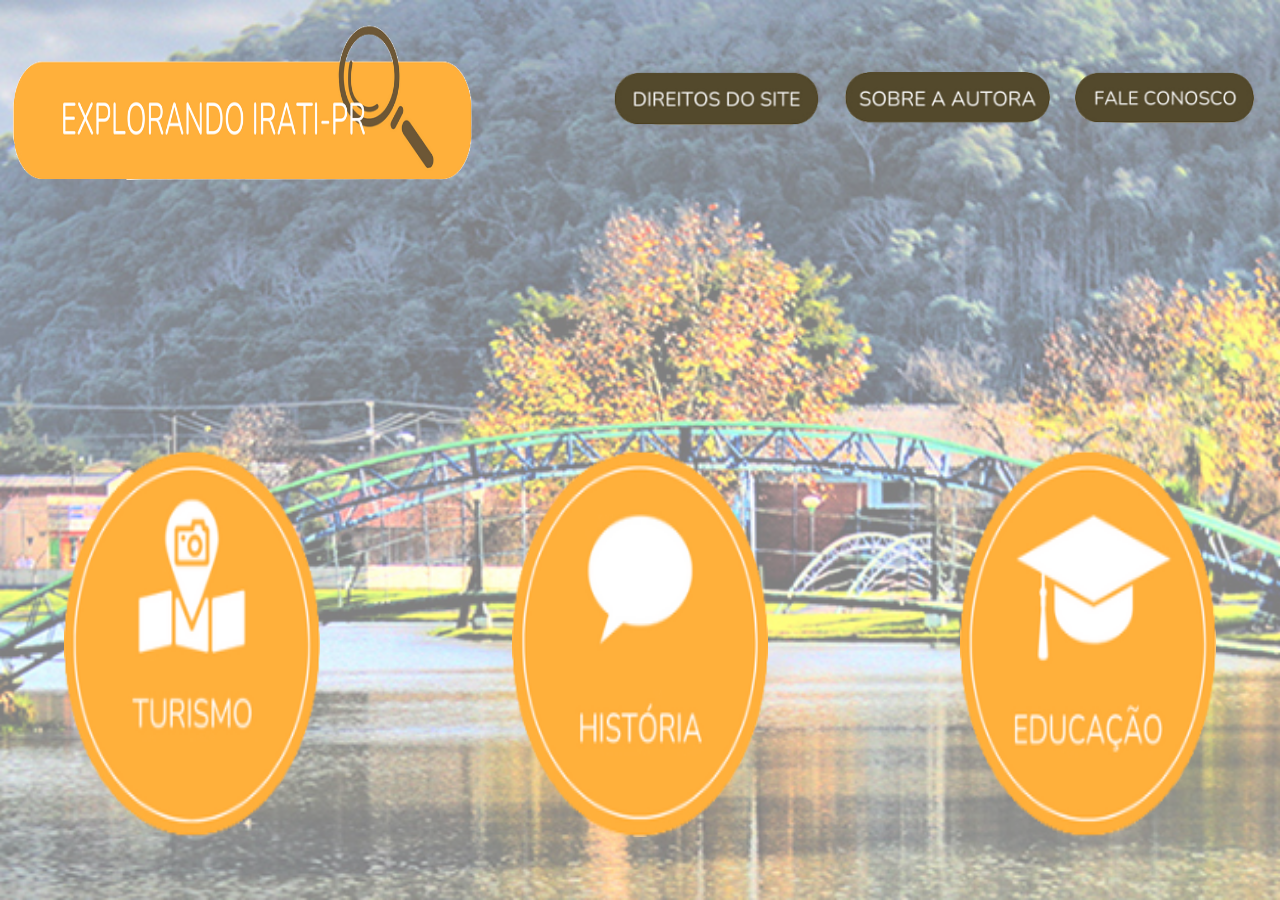
<file: index.html>
<!DOCTYPE html>
<html lang="pt-BR">
<head>
    <meta charset="UTF-8">
    <meta name="viewport" content="width=device-width, initial-scale=1.0">
    <title>Página principal</title>
    <link rel="icon" href="img/favicon_irati.ico" image="/x-icon">
    <link rel="stylesheet" href="css/ExplorandoIrati-PR.css">
</head>
<body>
    <div class="fundo_index">
        <div class="elementos">
            <img  src="img/logo_index.png" alt="Logo do index" id="logo">
            <img src="img/logo_direitosSite.png" alt="Logo direitos do site" id="direitos_do_site">
            <img src="img/logo_faleConosco.png" alt="Logo fale conosco" id="fale_conosco">
            <img src="img/logo_sobreAutora.png" alt="Logo sobre a autora" id="sobre_a_autora">

            <a href="turismo.html"><img src="img/logo_turismo.png" alt="Logo turismo" id="turismo"></a>

            <a href="historia.html"><img src="img/logo_historia.png" alt="Logo história" id="historia"></a>

            <a href="educacao.html"><img src="img/logo_educacao.png" alt="Logo educação" id="educacao"></a>    

            <a href="direitos.html"><img src="img/logo_direitosSite.png" alt="Logo direitos do site" id="direitos_do_site"></a>

            <a href="autora.html"><img src="img/logo_sobreAutora.png" alt="Logo sobre a autora" id="sobre_a_autora"></a>

            <a href="contato.html"><img src="img/logo_faleConosco.png" alt="Logo fale conosco" id="fale_conosco"></a>
        </div>       
    </div>

</body>
</html>
</file>
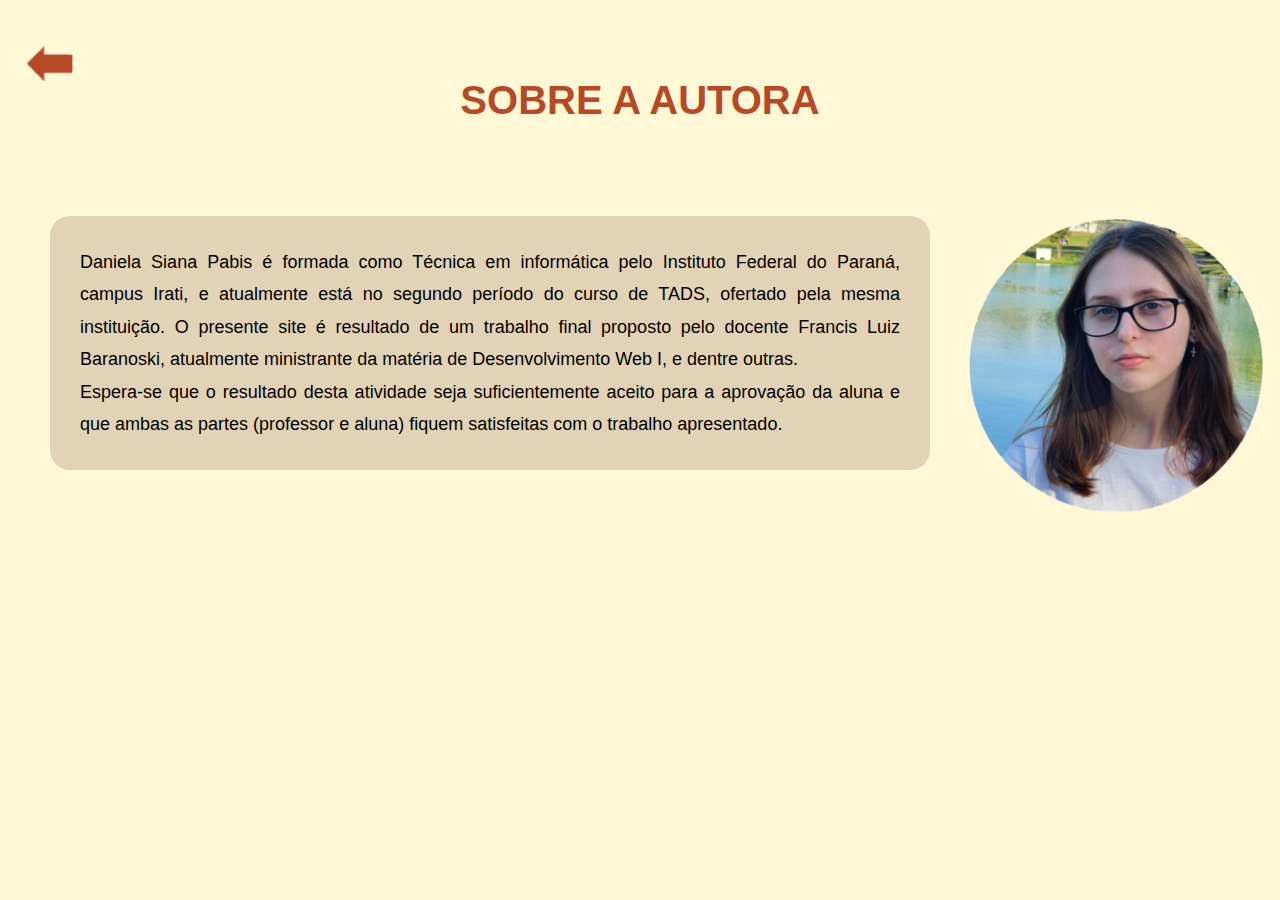
<file: autora.html>
<!DOCTYPE html>
<html lang="pt-BR">
<head>
    <meta charset="UTF-8">
    <meta name="viewport" content="width=device-width, initial-scale=1.0">
    <title>Sobre a autora</title>
    <link rel="icon" href="img/favicon_menu.ico" image="/x-icon">
    <link rel="stylesheet" href="css/ExplorandoIrati-PR.css">
</head>
<body>
    <a href="index.html"><img src="img/Seta_voltar.png" alt="Seta de retorno" id="seta"></a>
    <h1 id="h1">SOBRE A AUTORA</h1>
    <p id="paragrafo_autora">
        Daniela Siana Pabis é formada como Técnica em informática pelo Instituto Federal do Paraná, campus Irati, e atualmente está no segundo período do curso de TADS, ofertado pela mesma instituição. O presente site é resultado de um trabalho final proposto pelo docente Francis Luiz Baranoski, atualmente ministrante da matéria de Desenvolvimento Web I, e dentre outras.
        <br>
        Espera-se que o resultado desta atividade seja suficientemente aceito para a aprovação da aluna e que ambas as partes (professor e aluna) fiquem satisfeitas com o trabalho apresentado. 
    </p>
    <img src="img/autora_foto.png" alt="Foto da autora do site" id="foto_autora">
</body>
</html>
</file>
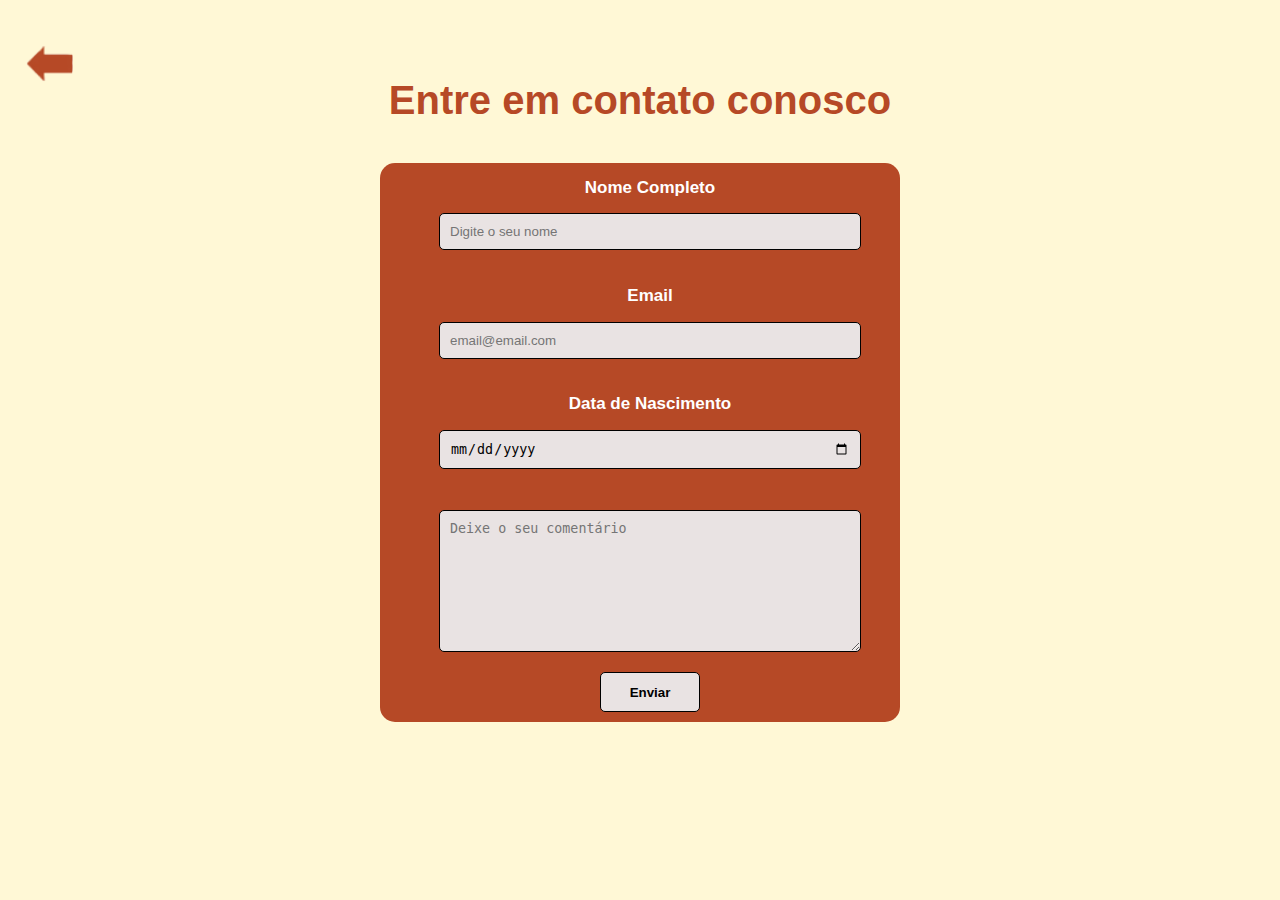
<file: contato.html>
<!DOCTYPE html>
<html lang="pt-BR">
<head>
    <meta charset="UTF-8">
    <meta name="viewport" content="width=device-width, initial-scale=1.0">
    <title>Fale conosco</title>
    <link rel="icon" href="img/favicon_menu.ico" image="/x-icon">
    <link rel="stylesheet" href="css/ExplorandoIrati-PR.css">
    <script type="text/javascript" src="js/fale_conosco.js"></script>
</head>
<body>
    <a href="index.html"><img src="img/Seta_voltar.png" alt="Seta de retorno" id="seta"></a>
    <h1 id="h1">Entre em contato conosco</h1>
    <form id="formulario" name="form" action="cadastra.php" method="post" onsubmit="return Enviar()">
        <label for="nome">Nome Completo</label> <br>
        <input type="text" id="nome" placeholder="Digite o seu nome"> <br> <br>

        <label for="email">Email</label> <br>
        <input type="email" id="email" placeholder="email@email.com"> <br> <br>

        <label for="datanasc">Data de Nascimento</label> <br> 
        <input type="date" id="datanasc"> <br> <br>
       
        <textarea id="comentario" placeholder="Deixe o seu comentário"></textarea>
        <input type="submit" class="enviar" value="Enviar" >
    </form>
    <br>
</body>
</html>
</file>
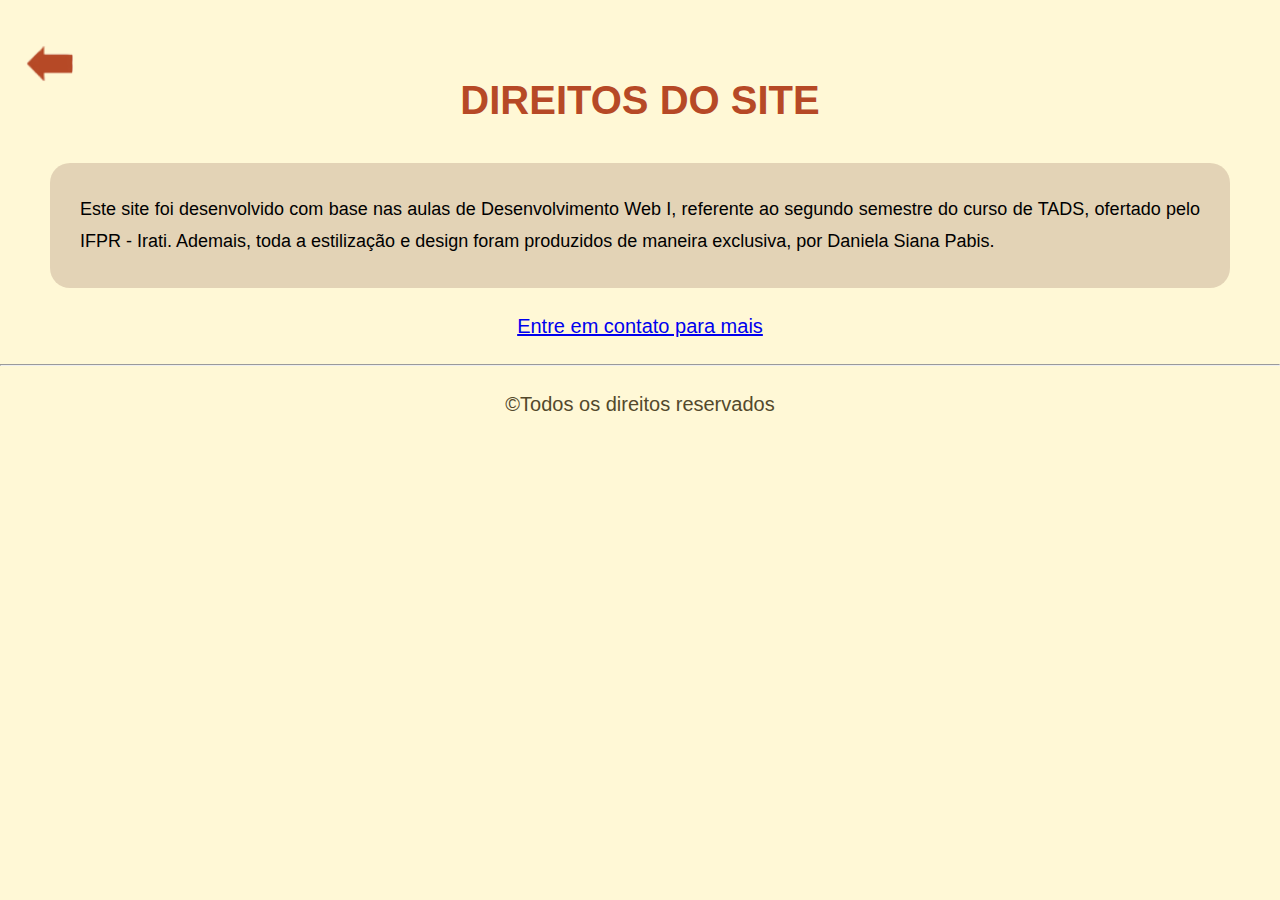
<file: direitos.html>
<!DOCTYPE html>
<html lang="pt-BR">
<head>
    <meta charset="UTF-8">
    <meta name="viewport" content="width=device-width, initial-scale=1.0">
    <title>Direitos do site</title>
    <link rel="icon" href="img/favicon_menu.ico" image="/x-icon">
    <link rel="stylesheet" href="css/ExplorandoIrati-PR.css"> 
</head>
<body>
    <a href="index.html"><img src="img/Seta_voltar.png" alt="Seta de retorno" id="seta"></a>
    <h1 id="h1">DIREITOS DO SITE</h1>
    <p id="paragrafo_direitos">
        Este site foi desenvolvido com base nas aulas de Desenvolvimento Web I, referente ao segundo semestre do curso de TADS, ofertado pelo IFPR - Irati. Ademais, toda a estilização e design foram produzidos de maneira exclusiva, por Daniela Siana Pabis.
    </p>
    <p align="center">
        <a align=center href="mailto:danielasianapabis@gmail.com">Entre em contato para mais</a>
    </p>
    <hr>
    <div class="rodape">
        <p>©Todos os direitos reservados</p>
    </div> 
</body>
</html>
</file>
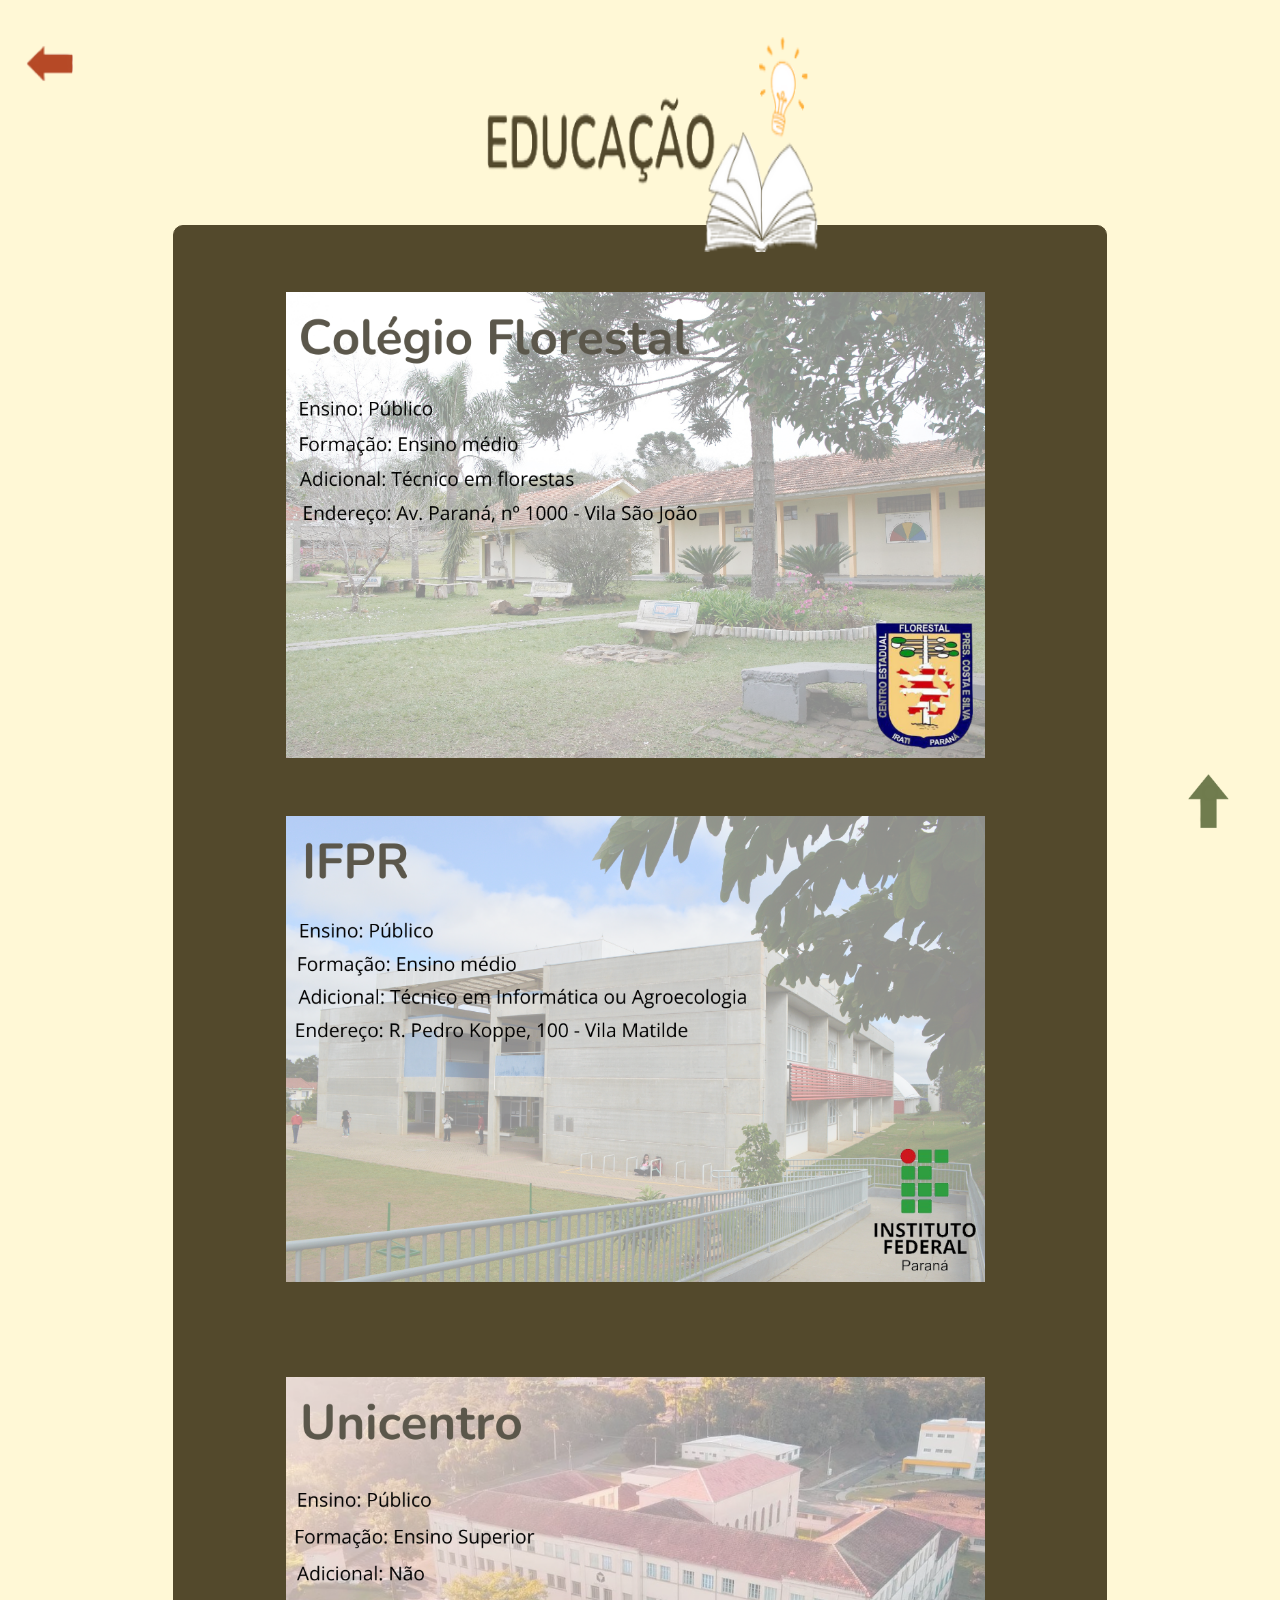
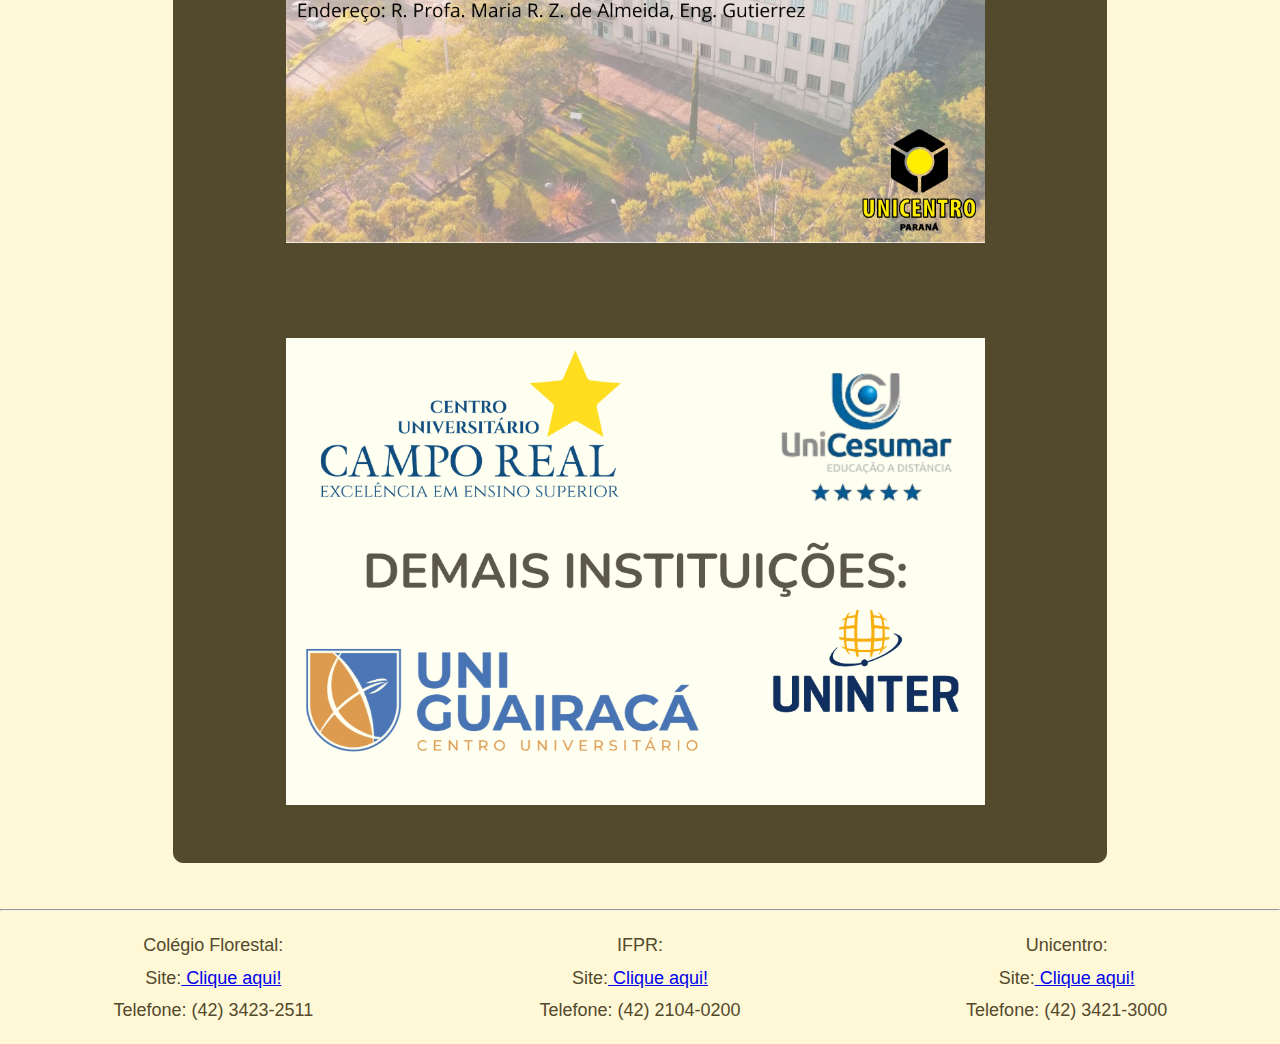
<file: educacao.html>
<!DOCTYPE html>
<html lang="pt-BR">
<head>
    <meta charset="UTF-8">
    <meta name="viewport" content="width=device-width, initial-scale=1.0">
    <title>Educação</title>
    <link rel="icon" href="img/favicon_irati.ico" image="/x-icon">
    <link rel="stylesheet" href="css/ExplorandoIrati-PR.css">
</head>
<body>
    <div class="fundo_educacao">
        <img src="img/titulo_educacao.png" alt="Título da subpágina" id="titulo_educacao">
        <a href="index.html"><img src="img/Seta_voltar.png" alt="Seta de retorno" id="seta"></a>

        <img src="img/educacao_florestal.png" alt="Instituição de ensino Florestal;" id="educacao_florestal">
        <img src="img/educacao_ifpr.png" alt="IFPR - Campus Irati" id="educacao_ifpr">
        <img src="img/educacao_unicentro.png" alt="Unicentro em Irati" id="educacao_unicentro">
        <img src="img/educacao_demais.png" alt="nomes de instituições privadas" id="educacao_demais">
        
        <div class="final_pagina_educacao"></div>

        <div class="voltar_topo">
            <a href="educacao.html"><img src="img/voltar_topo.png" width="45%"></a>
        </div>
    </div>
    <br>
    <hr>
    <p id="paragrafo_contatos">
        <span class="contatos">
            Colégio Florestal: <br>
            Site:<a href="http://www.iriflorestalcostaesilva.seed.pr.gov.br/modules/noticias/"> Clique aqui!</a> <br>
            Telefone: (42) 3423-2511 <br>
        </span>
          
        <span class="contatos">
            IFPR: <br>
            Site:<a href="https://ifpr.edu.br/irati/"> Clique aqui!</a> <br>
            Telefone: (42) 2104-0200 <br>
        </span>

        <span class="contatos">
            Unicentro: <br>
            Site:<a href="https://www3.unicentro.br/irati/"> Clique aqui!</a> <br>
            Telefone: (42) 3421-3000 <br>
        </span>
    </p>
</body>
</html>
</file>
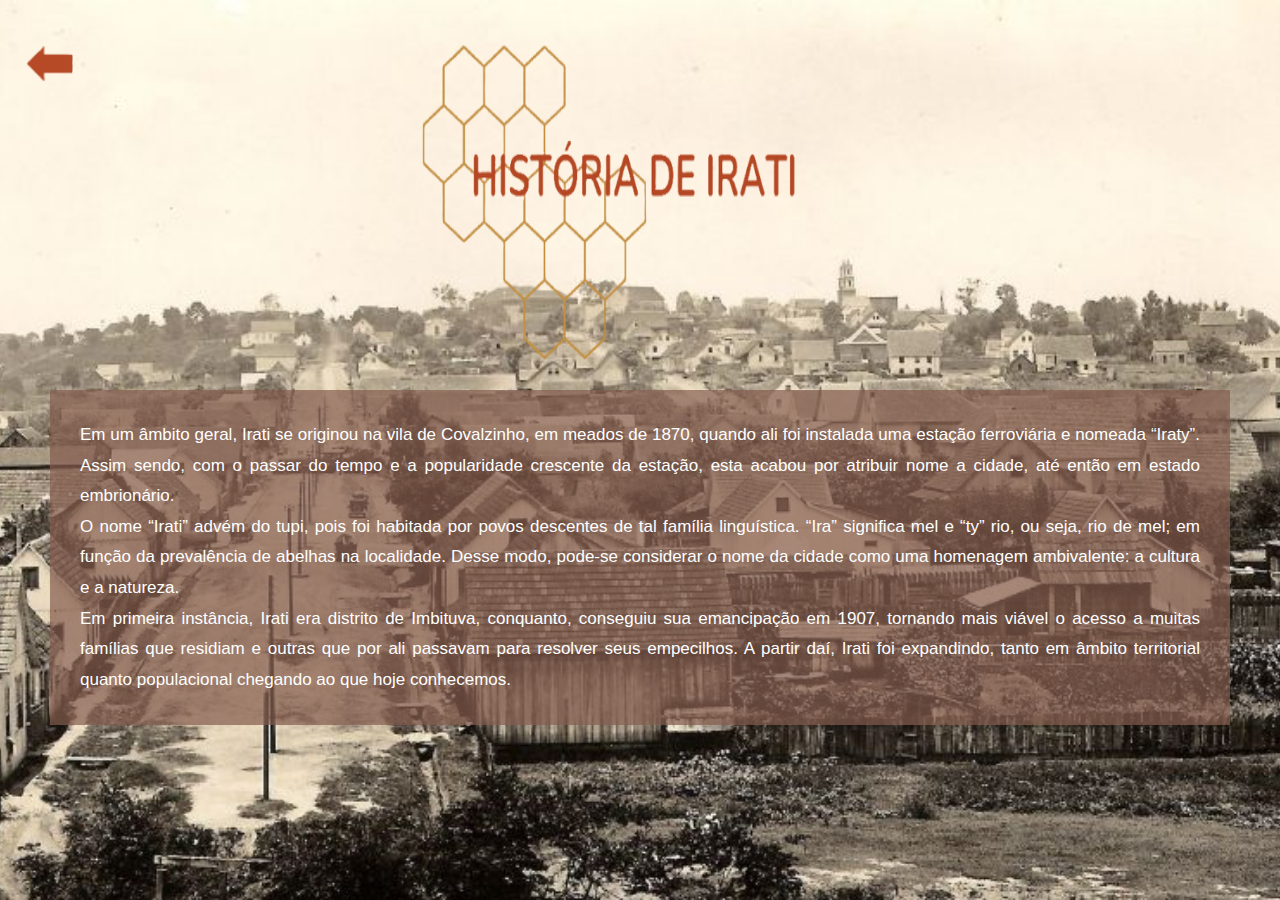
<file: historia.html>
<!DOCTYPE html>
<html lang="pt-BR">
<head>
    <meta charset="UTF-8">
    <meta name="viewport" content="width=device-width, initial-scale=1.0">
    <title>História</title>
    <link rel="icon" href="img/favicon_irati.ico" image="/x-icon">
    <link rel="stylesheet" href="css/ExplorandoIrati-PR.css">
</head>
<body>
    <div class="fundo_historia">
        <a href="index.html"><img src="img/Seta_voltar.png" alt="Seta de retorno" id="seta"></a>
        <img src="img/titulo_historia.png" alt="Título da subpagina" id="titulo_historia">
            <p id="paragrafo_historia">
                Em um âmbito geral, Irati se originou na vila de Covalzinho, em meados de 1870, quando ali foi instalada uma estação ferroviária e nomeada “Iraty”. Assim sendo, com o passar do tempo e a popularidade crescente da estação, esta acabou por atribuir nome a cidade, até então em estado embrionário.
                <br>
                O nome “Irati” advém do tupi, pois foi habitada por povos descentes de tal família linguística.  “Ira” significa mel e “ty” rio, ou seja, rio de mel; em função da prevalência de abelhas na localidade.  Desse modo, pode-se considerar o nome da cidade como uma homenagem ambivalente: a cultura e a natureza.
                <br>
                Em primeira instância, Irati era distrito de Imbituva, conquanto, conseguiu sua emancipação em 1907, tornando mais viável o acesso a muitas famílias que residiam e outras que por ali passavam para resolver seus empecilhos. A partir daí, Irati foi expandindo, tanto em âmbito territorial quanto populacional chegando ao que hoje conhecemos.
            </p>
    </div>
</body>
</html>
</file>
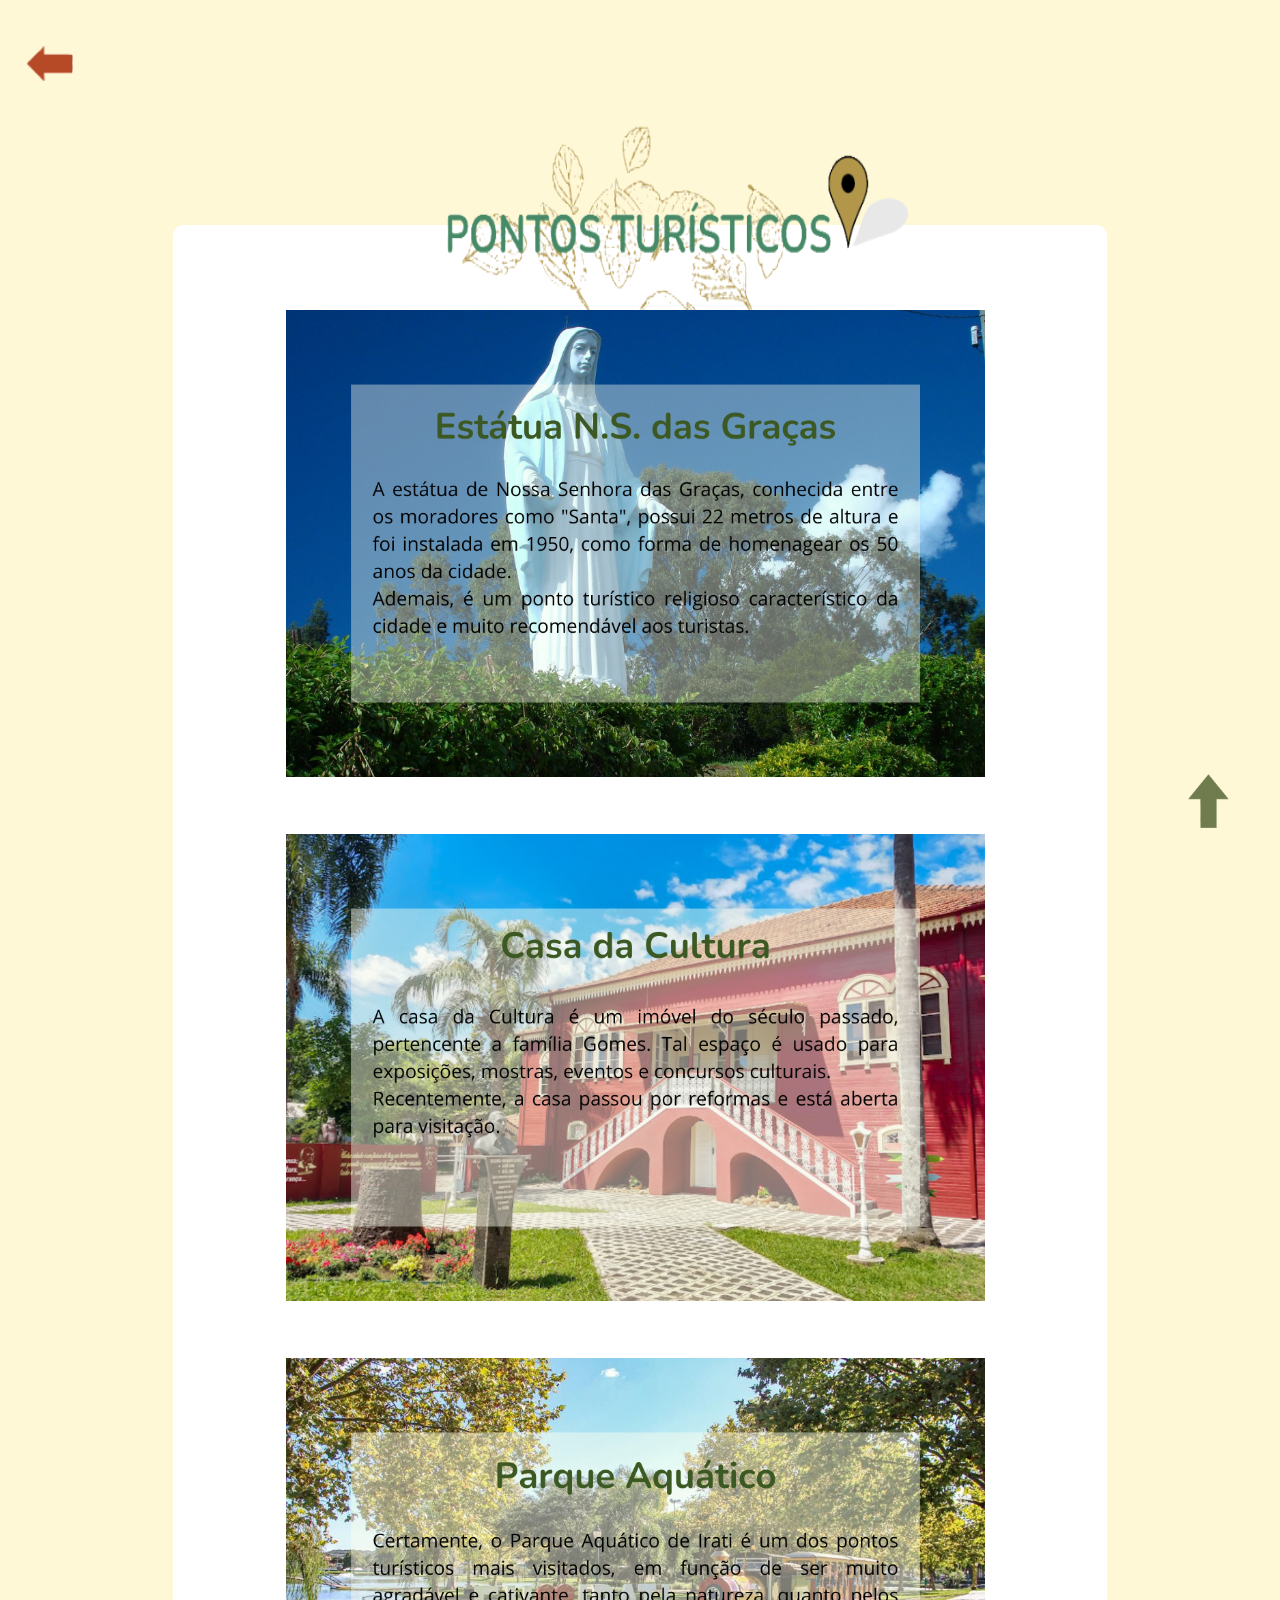
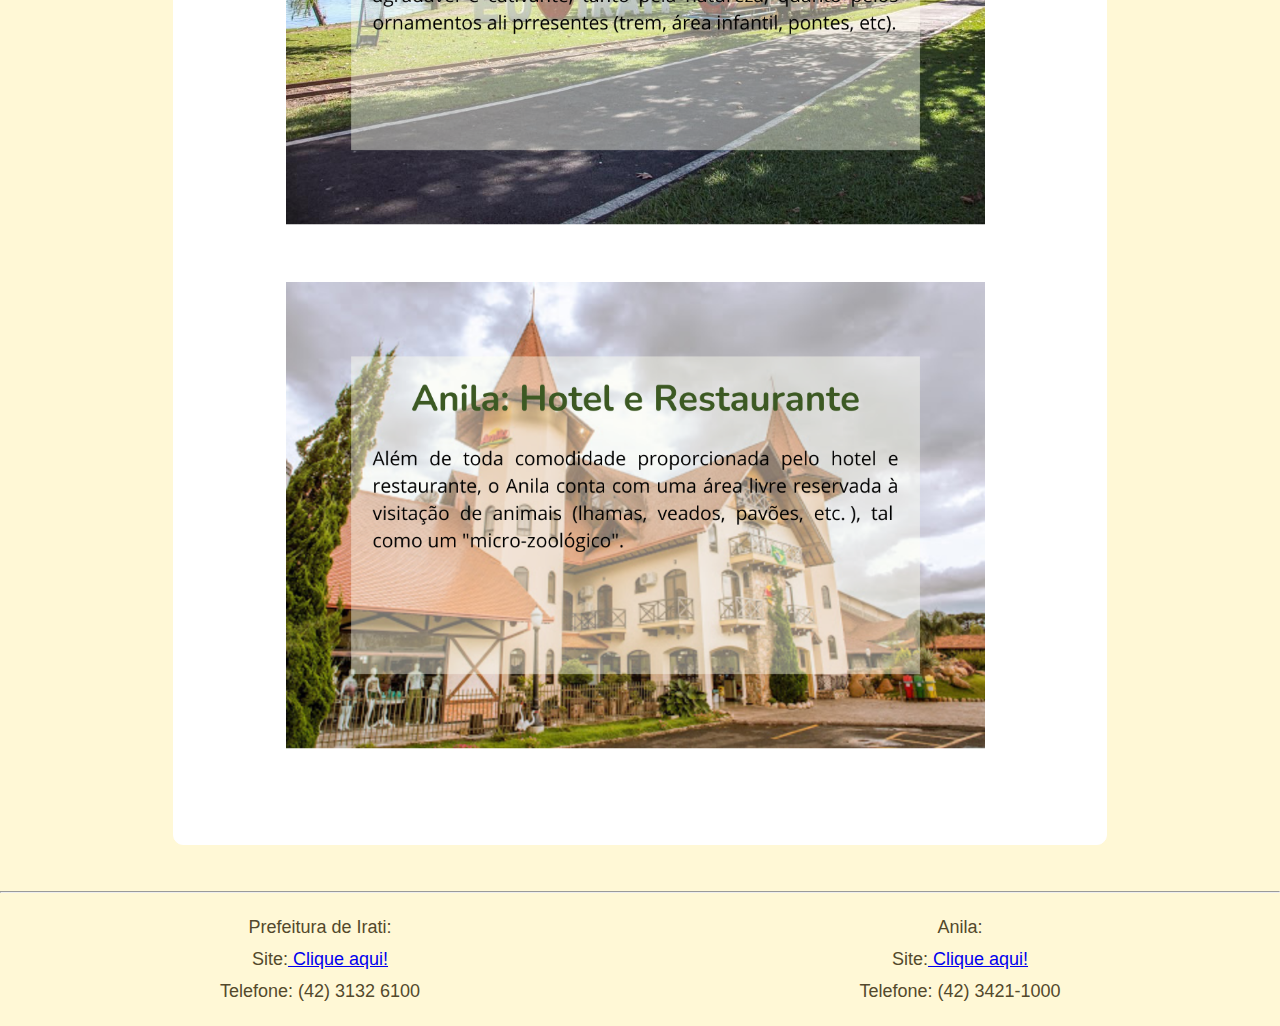
<file: turismo.html>
<!DOCTYPE html>
<html lang="pt-BR">
<head>
    <meta charset="UTF-8">
    <meta name="viewport" content="width=device-width, initial-scale=1.0">
    <title>Turismo</title>
    <link rel="icon" href="img/favicon_irati.ico" image="/x-icon">
    <link rel="stylesheet" href="css/ExplorandoIrati-PR.css">
</head>
<body>
    <div class="fundo_turismo">
        <a href="index.html"><img src="img/Seta_voltar.png" alt="Seta de retorno" id="seta"></a>
        <img src="img/titulo_turismo.png" alt="Titulo da subpagina" id="titulo_turismo">
        <img src="img/turismo_estatua_santa.png" alt="Estátua de NS das Graças em Irati" id="turismo_santa">
        <img src="img/turismo_casa_cultura.png" alt="Museu da cultura de Irati" id="turismo_museu">
        <img src="img/turismo_parque.png" alt="Parque Aquático de Irati" id="turismo_parque">
        <img src="img/turismo_anila.png" alt="Hotel e restaurante Anila" id="turismo_anila">

        <div class="voltar_topo">
            <a href="turismo.html"><img src="img/voltar_topo.png" width="45%"></a>
        </div>

        <div class="final_pagina_turismo"></div>
    </div>
    <br>
    <hr>
    <p id="paragrafo_contatos">
        <span class="contatos">
            Prefeitura de Irati: <br>
            Site:<a href="https://www.irati.pr.gov.br/site/"> Clique aqui!</a> <br>
            Telefone: (42) 3132 6100
        </span>

        <span class="contatos">
            Anila: <br>
            Site:<a href="https://hotel.anila.com.br/"> Clique aqui!</a> <br>
            Telefone: (42) 3421-1000
        </span>
    </p>
</body>
</html>
</file>
<file: css/ExplorandoIrati-PR.css>
body {
    font: 400 20px/1.8 "Lato", Arial, Helvetica, sans-serif;
    color: rgba(233, 71, 17, 0.557);
    margin: 0;
    background-color: #fff6cccf;
}

.fundo_index {
    position: relative;
    background: rgb(255, 249, 216);
    background-image: url("../img/fundo_index.png"); 
    background-position: center; 
    background-size: cover; 
    background-attachment: fixed;
    height: 100vh;
}

#logo {
    position: absolute;
    top: 2%;
    left: 1%;
    width: 35.9%;
    height: 18%;
}

#direitos_do_site {
    position: absolute;
    top: 8%;
    right: 36%; 
    width: 16%;  
}

#sobre_a_autora {
    position: absolute;
    top: 8%;
    right: 18%;
    width: 16%;
}

#fale_conosco{
    position: absolute;
    top: 8%;
    right: 2%;
    width: 14%;
}

#turismo {
    position: absolute;
    top: 50%;
    left: 5%;
    width: 20%;
    height: 43%;
}

#historia{
    position: absolute;
    top: 50%;
    left: 40%;
    width: 20%;
    height: 43%;
}

#educacao {
    position: absolute;
    top: 50%;
    right: 5%;
    width: 20%;
    height: 43%;
}

.fundo_historia {
    position: relative;
    background: rgb(255, 249, 216);
    background-image: url("../img/fundo_historia.jpg"); 
    background-position: center; 
    background-size: cover; 
    background-attachment: fixed; 
    height: 100vh;
    display: inline-block;
    justify-content: center;
}

#titulo_historia {
    position: relative;
    top: 5%;
    left: 33%;
    width: 30%;
    height: 35%;
}

#paragrafo_historia {
    font-size: 17px;
    padding: 30px;
    margin: auto;
    margin-top: 5%;
    margin-right: 50px;
    margin-left: 50px;
    color: white;
    background-color: rgba(133, 92, 78, 0.703);
    text-align: justify;
}

.fundo_educacao {
    background-color: #53492C;
    border: 1px solid #53492C;
    margin-top: 17.6%;
    margin-left: 13.5%;
    margin-right: 13.5%;
    border-radius: 10px;
    /*margin: auto;
    margin-top: 17%;
    margin-left: 12.5%;
    margin-right: 12.5%;
    border-radius: 4px;*/
}

.final_pagina_educacao { 
    margin-top: 5%; 
}

#titulo_educacao {
    position: absolute;
    top: 3%;
    left: 37%;
    width: 27%;
    height: 25%; 
}

#educacao_florestal {
   /*position: relative;
    top: 44%;
    left: 20%;
    width: 60%;
    height: 75%;*/


    position: relative;
    width: 75%;
    left: 12%;
    margin: auto;
    margin-top: 7%;
    
}

#educacao_ifpr {
    /*position: absolute;
    top: 130%;
    left: 20%;
    width: 60%;
    height: 75%;*/
    position: relative;
    width: 75%;
    left: 12%;
    margin: auto;
    margin-top: 5%;
}

#educacao_unicentro {
    /*position: absolute;
    top: 216%;
    left: 20%;
    width: 60%;
    height: 75%;*/

    position: relative;
    width: 75%;
    left: 12%;
    margin: auto;
    margin-top: 9%;
}

#educacao_demais {
    /*position: absolute;
    top: 302%;
    left: 20%;
    width: 60%;
    height: 75%;*/
    position: relative;
    width: 75%;
    left: 12%;
    margin: auto;
    margin-top: 9%;
}

#paragrafo_contatos {
    display: flex;
    font-size: 18px;
    text-align: center;
    color: #53492C;
}

.contatos {
    flex: 1;
}

#titulo_turismo {
    position: absolute;
    top: 1px;
    left: 34%;
    width: 37%;
    height: 55%;
}

.fundo_turismo {
    background-color: white;
    border:1px solid white;
    margin-top: 17.6%;
    margin-left: 13.5%;
    margin-right: 13.5%;
    border-radius: 10px;
}

.final_pagina_turismo {
    margin-top: 9%;
}

#turismo_santa {
    /*position: relative;
    top: 50%;
    left: 20%;
    width: 60%;
    height: 75%;
    align-items: center;*/
    position: relative;
    width: 75%;
    left: 12%;
    margin: auto;
    margin-top: 9%;
}

#turismo_museu {
    /*top: 135%;
    left: 20%;
    width: 60%;
    height: 75%;*/
    top: 135%;
    position: relative;
    left: 12%;
    margin: auto;
    width: 75%;
    margin-top: 5%;
}

#turismo_parque {
    position: relative;
    width: 75%;
    left: 12%;
    margin: auto;
    margin-top: 5%;
    /*position: absolute;
    top: 220%;
    left: 20%;
    width: 60%;
    height: 75%;*/
}
#turismo_anila {
    position: relative;
    width: 75%;
    left: 12%;
    margin: auto;
    margin-top: 5%;
    /*position: absolute;
    top: 306%;
    left: 20%;
    width: 60%;
    height: 75%;*/
}

#h1 {
    color: #b64926;
    text-align: center;
    margin-top: 5%;
}

#paragrafo_direitos {
    font-size: 18px;
    padding: 30px;
    margin-right: 50px;
    margin-left: 50px;
    color: black;
    background-color: rgba(133, 92, 78, 0.233);
    text-align: justify;
    border-radius: 20px;
}

#paragrafo_autora {
    font-size: 18px;
    padding: 30px;
    margin-top: 80px;
    margin-right: 350px;
    margin-left: 50px;
    color: black;
    background-color: rgba(133, 92, 78, 0.233);
    text-align: justify;
    border-radius: 20px;
}

#foto_autora {
    position: relative;
    margin-top:-24%;
    right: -75.7%;
    width: 23%;
    
    /*right: 1.7%;
    top: 30%;
    width: 23%;*/
    
}

#seta {
    position: absolute;
    top: 5%;
    left: 2%;
    width: 3.7%;
}

#formulario {
    color: black;
    font-size: 17px;
    margin: 0 auto;
    background-color: #b64926;
    text-align: center;
    max-width: 500px;
    border-radius: 15px;
    padding: 10px;
}

input, textarea {
    width: 400px;
    padding: 10px;
    color: black;
    margin-left: 20px;
    margin-top: 10px;
    border-radius: 5px;
    border: 1px solid;
    background-color: rgb(233, 227, 227);
}

input:hover, textarea:hover, input:focus, textarea:focus {
    box-shadow: 5px 0px 9px 0px #b4793ecf;
    background-color: white;
    color: black;
    font-weight: bold;
}

.enviar {
    width: 100px;
    height: 40px;
    margin-left: 20px;
    font-weight: bold;
    border: 1px solid;
    color: black;
}

textarea {
    width: 400px;
    height: 120px;
    max-width: 400px;
}

form label {
    margin-left: 20px;
    color: white;
    font-weight: bold;
}

.voltar_topo {
    position: fixed;
    left: 92.8%;
    top: 86%;
}

.rodape{
    color: #53492C;
    text-align: center;
    font-family: Arial, Helvetica, sans-serif;
}
</file>
